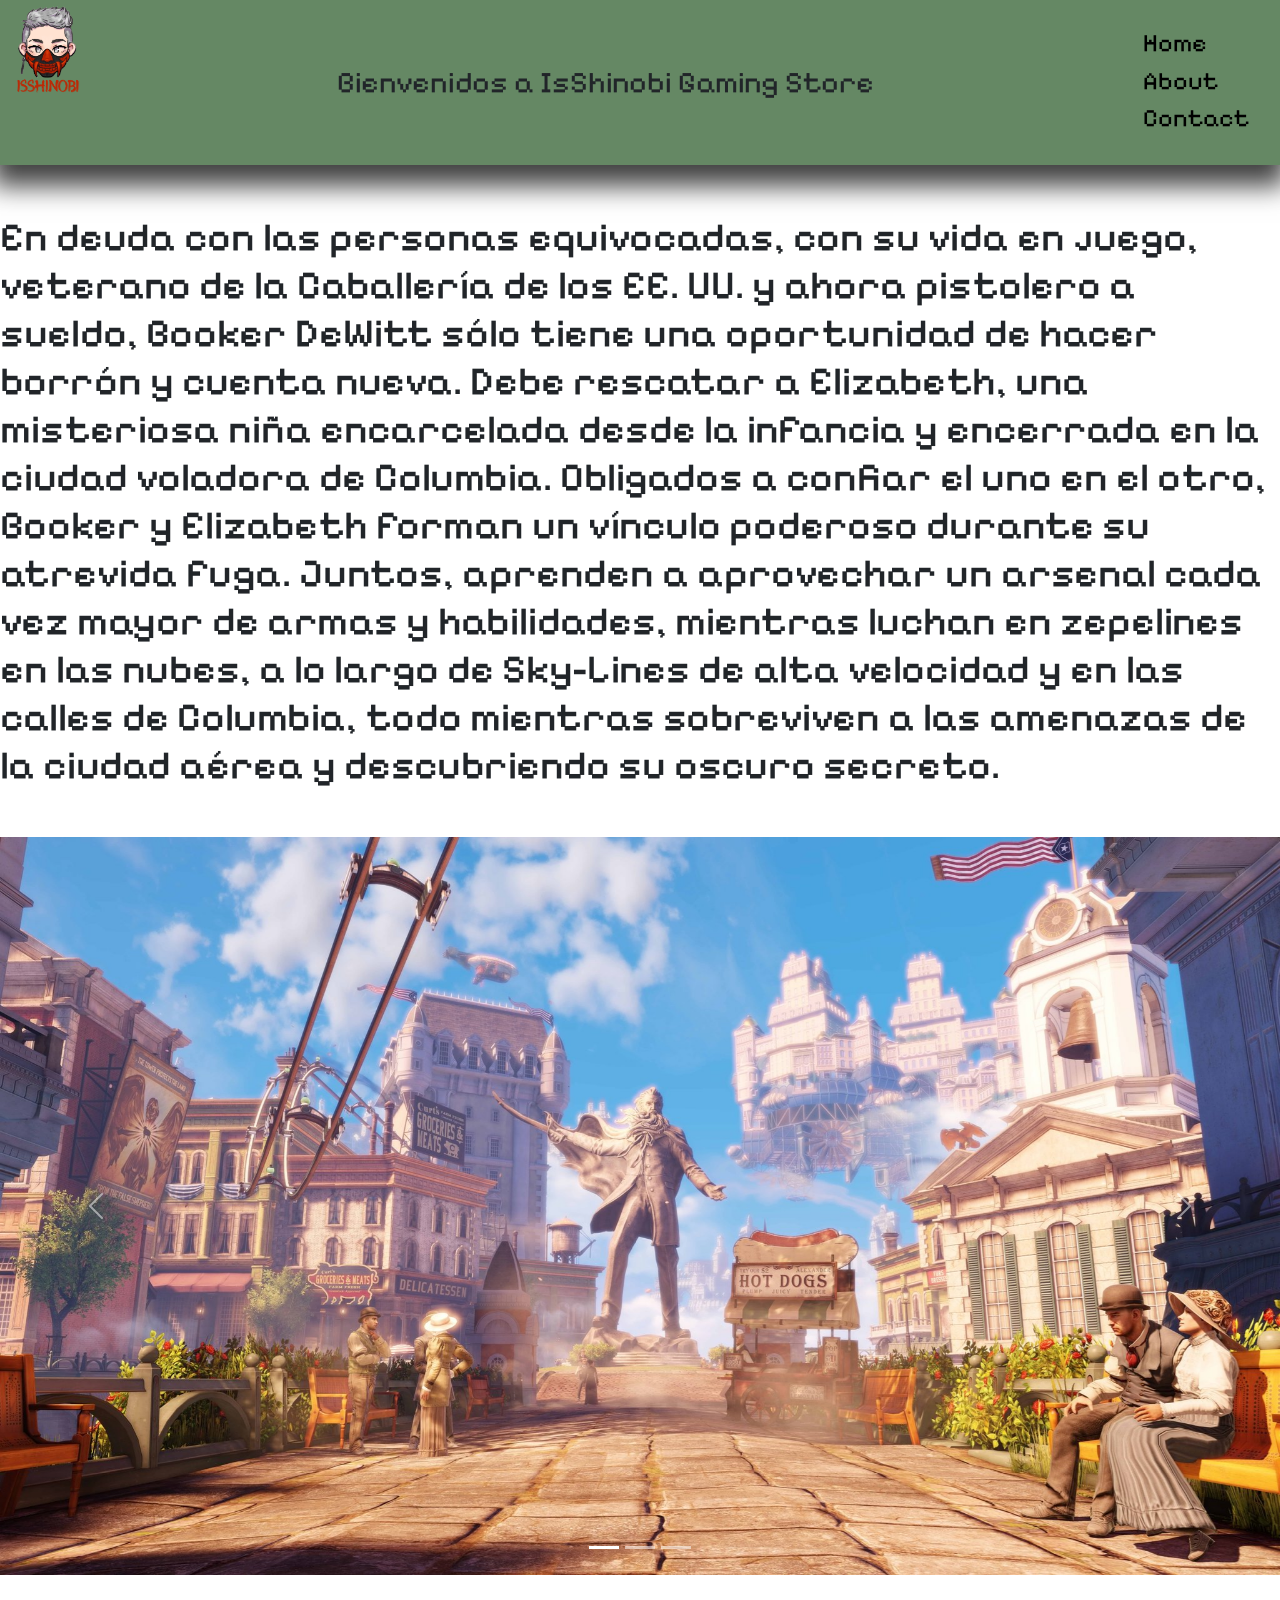
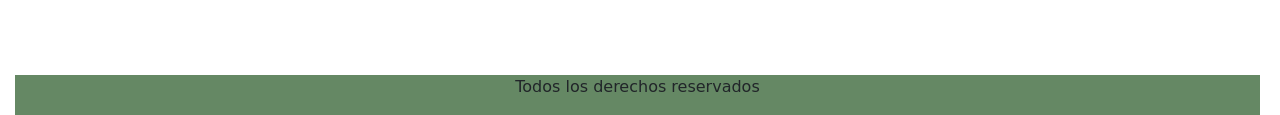
<file: pages/bioshock.html>
<!DOCTYPE html>
<html lang="en">

<head>
    <meta charset="UTF-8">
    <meta name="viewport" content="width-device-width, initial-scale=1">
    <link rel="stylesheet" href="/Assets/css/Styleresponsive.css">
    <link rel="preconnect" href="https://fonts.googleapis.com">
    <link rel="preconnect" href="https://fonts.gstatic.com" crossorigin>
    <link href="https://fonts.googleapis.com/css2?family=Bebas+Neue&family=Pixelify+Sans:wght@500&display=swap"
        rel="stylesheet">
    <link rel="preconnect" href="https://fonts.googleapis.com">
    <link rel="preconnect" href="https://fonts.gstatic.com" crossorigin>
    <link
        href="https://fonts.googleapis.com/css2?family=Bebas+Neue&family=Pixelify+Sans:wght@500&family=Roboto&display=swap"
        rel="stylesheet">
    <link href="https://cdn.jsdelivr.net/npm/bootstrap@5.3.2/dist/css/bootstrap.min.css" rel="stylesheet">
    <title>Sprint 2</title>
</head>

<body>
    <nav>
        <img class="logo" src="/Assets/img/comi lautaro.png" alt="Shino">
        <p class="presentacion">Bienvenidos a IsShinobi Gaming Store</p>
        <div class="navegacion">
            <ul class="lista-nav">
                <li><a href="/index.html">Home</a></li>
                <li><a href="/pages/about.html">About</a></li>
                <li><a href="/pages/contact.html">Contact</a></li>
            </ul>
        </div>
    </nav>

    <h1 class="mt-5">En deuda con las personas equivocadas, con su vida en juego, veterano de la Caballería de los EE. UU. y ahora pistolero a sueldo, Booker DeWitt sólo tiene una oportunidad de hacer borrón y cuenta nueva. Debe rescatar a Elizabeth, una misteriosa niña encarcelada desde la infancia y encerrada en la ciudad voladora de Columbia. Obligados a confiar el uno en el otro, Booker y Elizabeth forman un vínculo poderoso durante su atrevida fuga. Juntos, aprenden a aprovechar un arsenal cada vez mayor de armas y habilidades, mientras luchan en zepelines en las nubes, a lo largo de Sky-Lines de alta velocidad y en las calles de Columbia, todo mientras sobreviven a las amenazas de la ciudad aérea y descubriendo su oscuro secreto.</h1>
    <div id="carouselExampleIndicators" class="carousel slide mt-5">
        <div class="carousel-indicators">
            <button type="button" data-bs-target="#carouselExampleIndicators" data-bs-slide-to="0" class="active"
                aria-current="true" aria-label="Slide 1"></button>
            <button type="button" data-bs-target="#carouselExampleIndicators" data-bs-slide-to="1"
                aria-label="Slide 2"></button>
            <button type="button" data-bs-target="#carouselExampleIndicators" data-bs-slide-to="2"
                aria-label="Slide 3"></button>
        </div>
        <div class="carousel-inner">
            <div class="carousel-item active">
                <img src="/Assets/img/bioshock1.jpg" class="d-block w-100" alt="cp1">
            </div>
            <div class="carousel-item">
                <img src="/Assets/img/Bioshock2.jpg" class="d-block w-100" alt="cp2">
            </div>
            <div class="carousel-item">
                <img src="/Assets/img/Bioshock3.jpg" class="d-block w-100" alt="cp3">
            </div>
        </div>
        <button class="carousel-control-prev" type="button" data-bs-target="#carouselExampleIndicators"
            data-bs-slide="prev">
            <span class="carousel-control-prev-icon" aria-hidden="true"></span>
            <span class="visually-hidden">Previous</span>
        </button>
        <button class="carousel-control-next" type="button" data-bs-target="#carouselExampleIndicators"
            data-bs-slide="next">
            <span class="carousel-control-next-icon" aria-hidden="true"></span>
            <span class="visually-hidden">Next</span>
        </button>
    </div>

    
    <footer>
        <p> Todos los derechos reservados</p>
    </footer>

    <script src="https://cdn.jsdelivr.net/npm/bootstrap@5.3.2/dist/js/bootstrap.bundle.min.js" integrity="sha384-C6RzsynM9kWDrMNeT87bh95OGNyZPhcTNXj1NW7RuBCsyN/o0jlpcV8Qyq46cDfL" crossorigin="anonymous"></script>
</body>

</html>
</file>
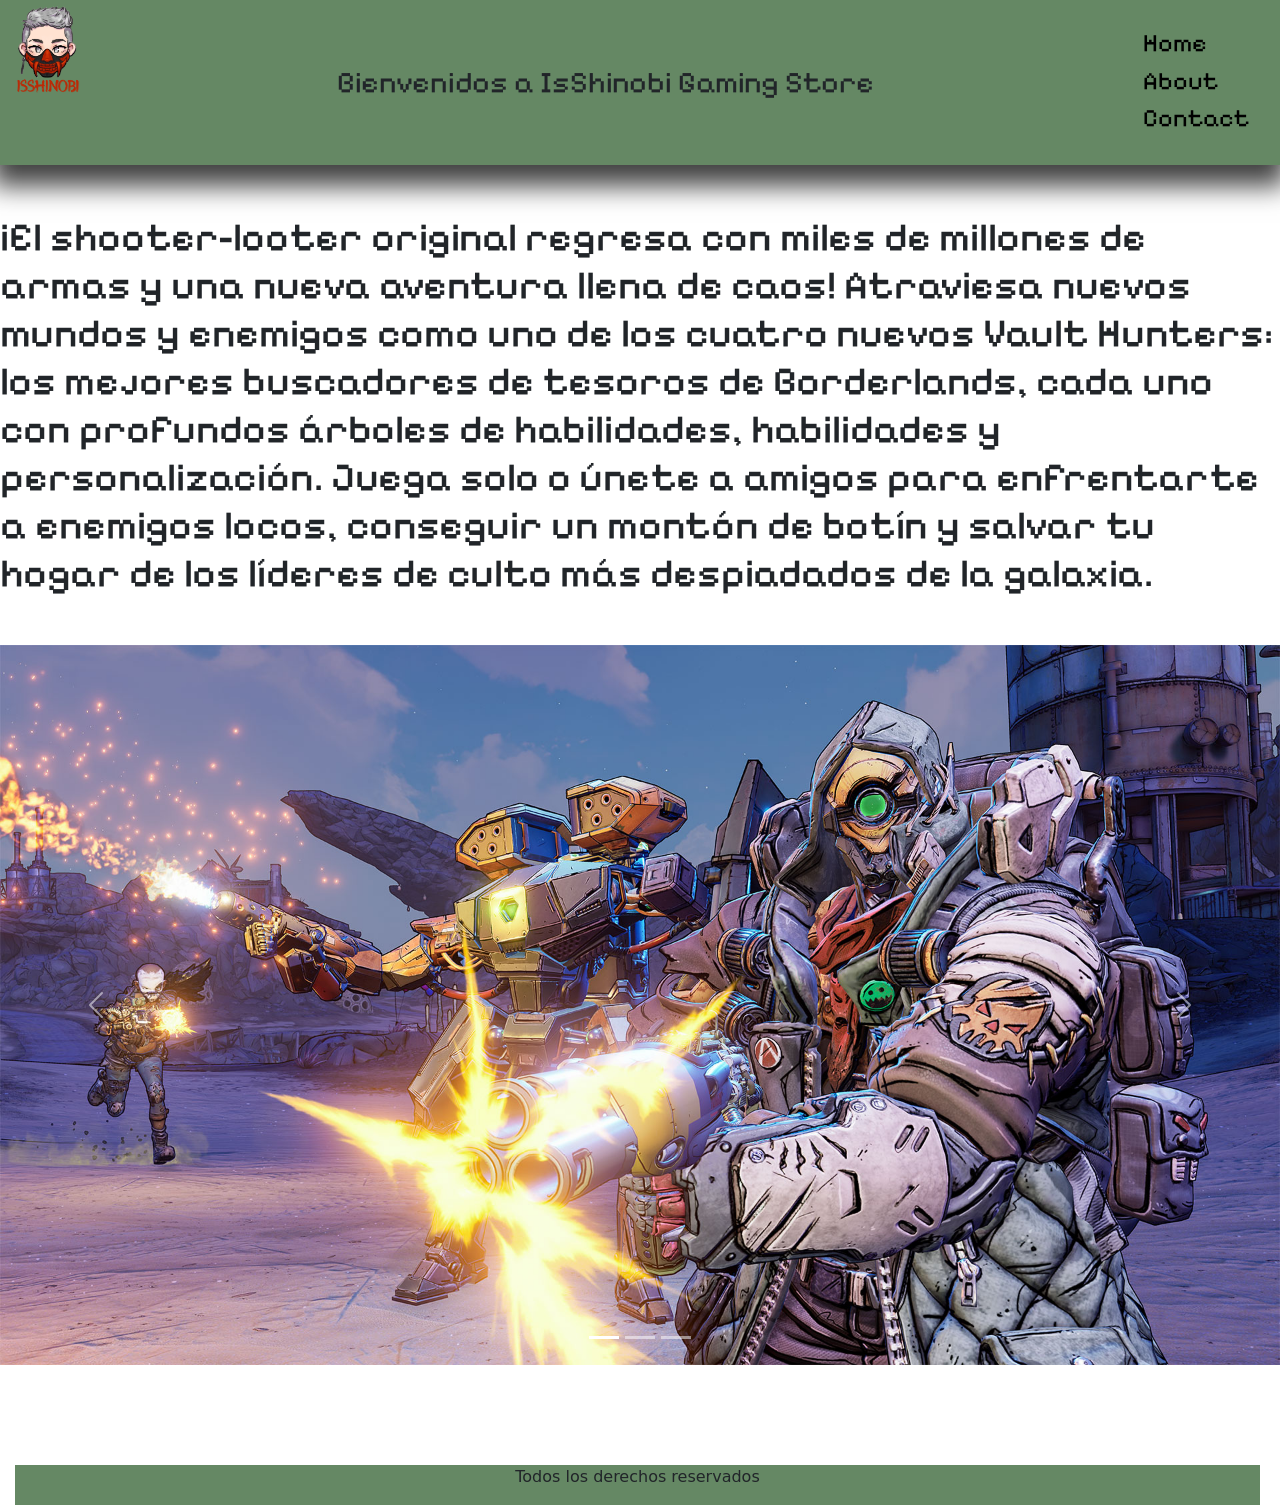
<file: pages/borderlands.html>
<!DOCTYPE html>
<html lang="en">

<head>
    <meta charset="UTF-8">
    <meta name="viewport" content="width-device-width, initial-scale=1">
    <link rel="stylesheet" href="/Assets/css/Styleresponsive.css">
    <link rel="preconnect" href="https://fonts.googleapis.com">
    <link rel="preconnect" href="https://fonts.gstatic.com" crossorigin>
    <link href="https://fonts.googleapis.com/css2?family=Bebas+Neue&family=Pixelify+Sans:wght@500&display=swap"
        rel="stylesheet">
    <link rel="preconnect" href="https://fonts.googleapis.com">
    <link rel="preconnect" href="https://fonts.gstatic.com" crossorigin>
    <link
        href="https://fonts.googleapis.com/css2?family=Bebas+Neue&family=Pixelify+Sans:wght@500&family=Roboto&display=swap"
        rel="stylesheet">
    <link href="https://cdn.jsdelivr.net/npm/bootstrap@5.3.2/dist/css/bootstrap.min.css" rel="stylesheet">
    <title>Sprint 2</title>
</head>

<body>
    <nav>
        <img class="logo" src="/Assets/img/comi lautaro.png" alt="Shino">
        <p class="presentacion">Bienvenidos a IsShinobi Gaming Store</p>
        <div class="navegacion">
            <ul class="lista-nav">
                <li><a href="/index.html">Home</a></li>
                <li><a href="/pages/about.html">About</a></li>
                <li><a href="/pages/contact.html">Contact</a></li>
            </ul>
        </div>
    </nav>

    <h1 class="mt-5">¡El shooter-looter original regresa con miles de millones de armas y una nueva aventura llena de caos! Atraviesa nuevos mundos y enemigos como uno de los cuatro nuevos Vault Hunters: los mejores buscadores de tesoros de Borderlands, cada uno con profundos árboles de habilidades, habilidades y personalización. Juega solo o únete a amigos para enfrentarte a enemigos locos, conseguir un montón de botín y salvar tu hogar de los líderes de culto más despiadados de la galaxia.</h1>
    <div id="carouselExampleIndicators" class="carousel slide mt-5">
        <div class="carousel-indicators">
            <button type="button" data-bs-target="#carouselExampleIndicators" data-bs-slide-to="0" class="active"
                aria-current="true" aria-label="Slide 1"></button>
            <button type="button" data-bs-target="#carouselExampleIndicators" data-bs-slide-to="1"
                aria-label="Slide 2"></button>
            <button type="button" data-bs-target="#carouselExampleIndicators" data-bs-slide-to="2"
                aria-label="Slide 3"></button>
        </div>
        <div class="carousel-inner">
            <div class="carousel-item active">
                <img src="/Assets/img/BL3_1.jpg" class="d-block w-100" alt="cp1">
            </div>
            <div class="carousel-item">
                <img src="/Assets/img/BL3_2.jpg" class="d-block w-100" alt="cp2">
            </div>
            <div class="carousel-item">
                <img src="/Assets/img/BL3_3.jpg" class="d-block w-100" alt="cp3">
            </div>
        </div>
        <button class="carousel-control-prev" type="button" data-bs-target="#carouselExampleIndicators"
            data-bs-slide="prev">
            <span class="carousel-control-prev-icon" aria-hidden="true"></span>
            <span class="visually-hidden">Previous</span>
        </button>
        <button class="carousel-control-next" type="button" data-bs-target="#carouselExampleIndicators"
            data-bs-slide="next">
            <span class="carousel-control-next-icon" aria-hidden="true"></span>
            <span class="visually-hidden">Next</span>
        </button>
    </div>

    
    <footer>
        <p> Todos los derechos reservados</p>
    </footer>

    <script src="https://cdn.jsdelivr.net/npm/bootstrap@5.3.2/dist/js/bootstrap.bundle.min.js" integrity="sha384-C6RzsynM9kWDrMNeT87bh95OGNyZPhcTNXj1NW7RuBCsyN/o0jlpcV8Qyq46cDfL" crossorigin="anonymous"></script>
</body>

</html>
</file>
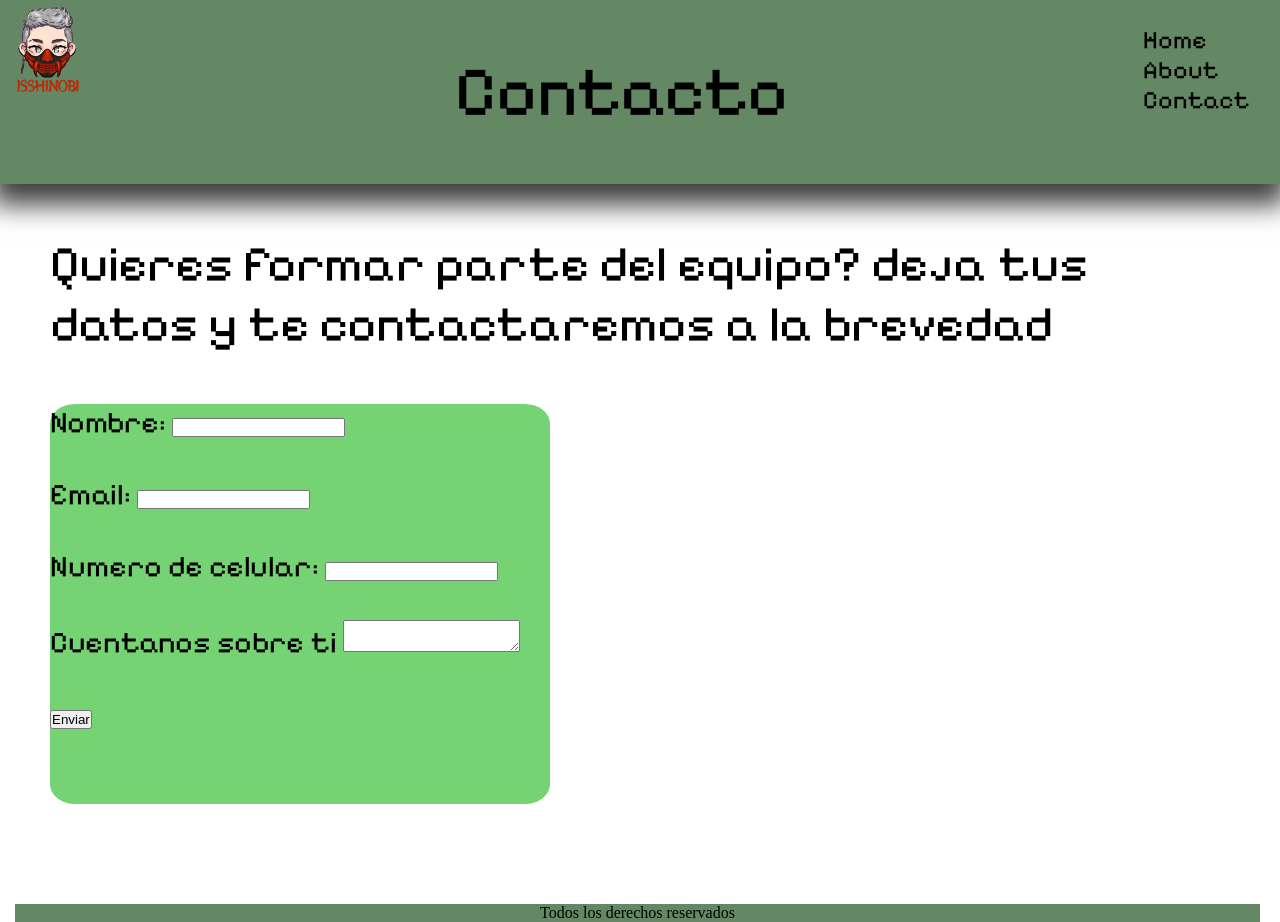
<file: pages/contact.html>
<!DOCTYPE html>
<html lang="en">

<head>        
    <meta charset="UTF-8">
    <meta name="viewport" content="initial-scale=1">
    <link rel="stylesheet" href="/Assets/css/Styleresponsive.css">
    <link rel="preconnect" href="https://fonts.googleapis.com">
    <link rel="preconnect" href="https://fonts.gstatic.com" crossorigin>
    <link href="https://fonts.googleapis.com/css2?family=Bebas+Neue&family=Pixelify+Sans:wght@500&display=swap" rel="stylesheet">
    <link rel="preconnect" href="https://fonts.googleapis.com">
    <link rel="preconnect" href="https://fonts.gstatic.com" crossorigin>
    <title>Sprint 2</title>
</head>

<body>
    <nav>
        <img class="logo" src="/Assets/img/comi lautaro.png" alt="Shino"> 
        <p class="contact">Contacto</p>
        <div class="navegacion">
            <ul class="lista-nav">
                <li><a href="/index.html">Home</a></li>
                <li><a href="/pages/about.html">About</a></li>
                <li><a href="/pages/contact.html">Contact</a></li>
            </ul>
        </div>
    </nav>

    <div class="contacto">
        <p>Quieres formar parte del equipo? deja tus datos y te contactaremos a la brevedad</p>
    </div>
    <div class="formulario">
        <form id="contact" name="contact" accept-charset="utf-8" action="" method="POST">
            <label for="nombre">Nombre:</label>
            <input  type="text" name="nombre">
            <br><br>
            <label for="email">Email:</label>
            <input  type="text" name="nombre">
            <br><br>
            <label for="phone">Numero de celular:</label>
            <input  type="text" name="nombre">
            <br><br>
            <label for="about-you">Cuentanos sobre ti</label>  
            <textarea name="name"></textarea>
            <br><br> 
            <input type="submit" value="Enviar">
        </form>
    </div>

    <footer>
        <p> Todos los derechos reservados</p>
    </footer>

</body>

</html>
</file>
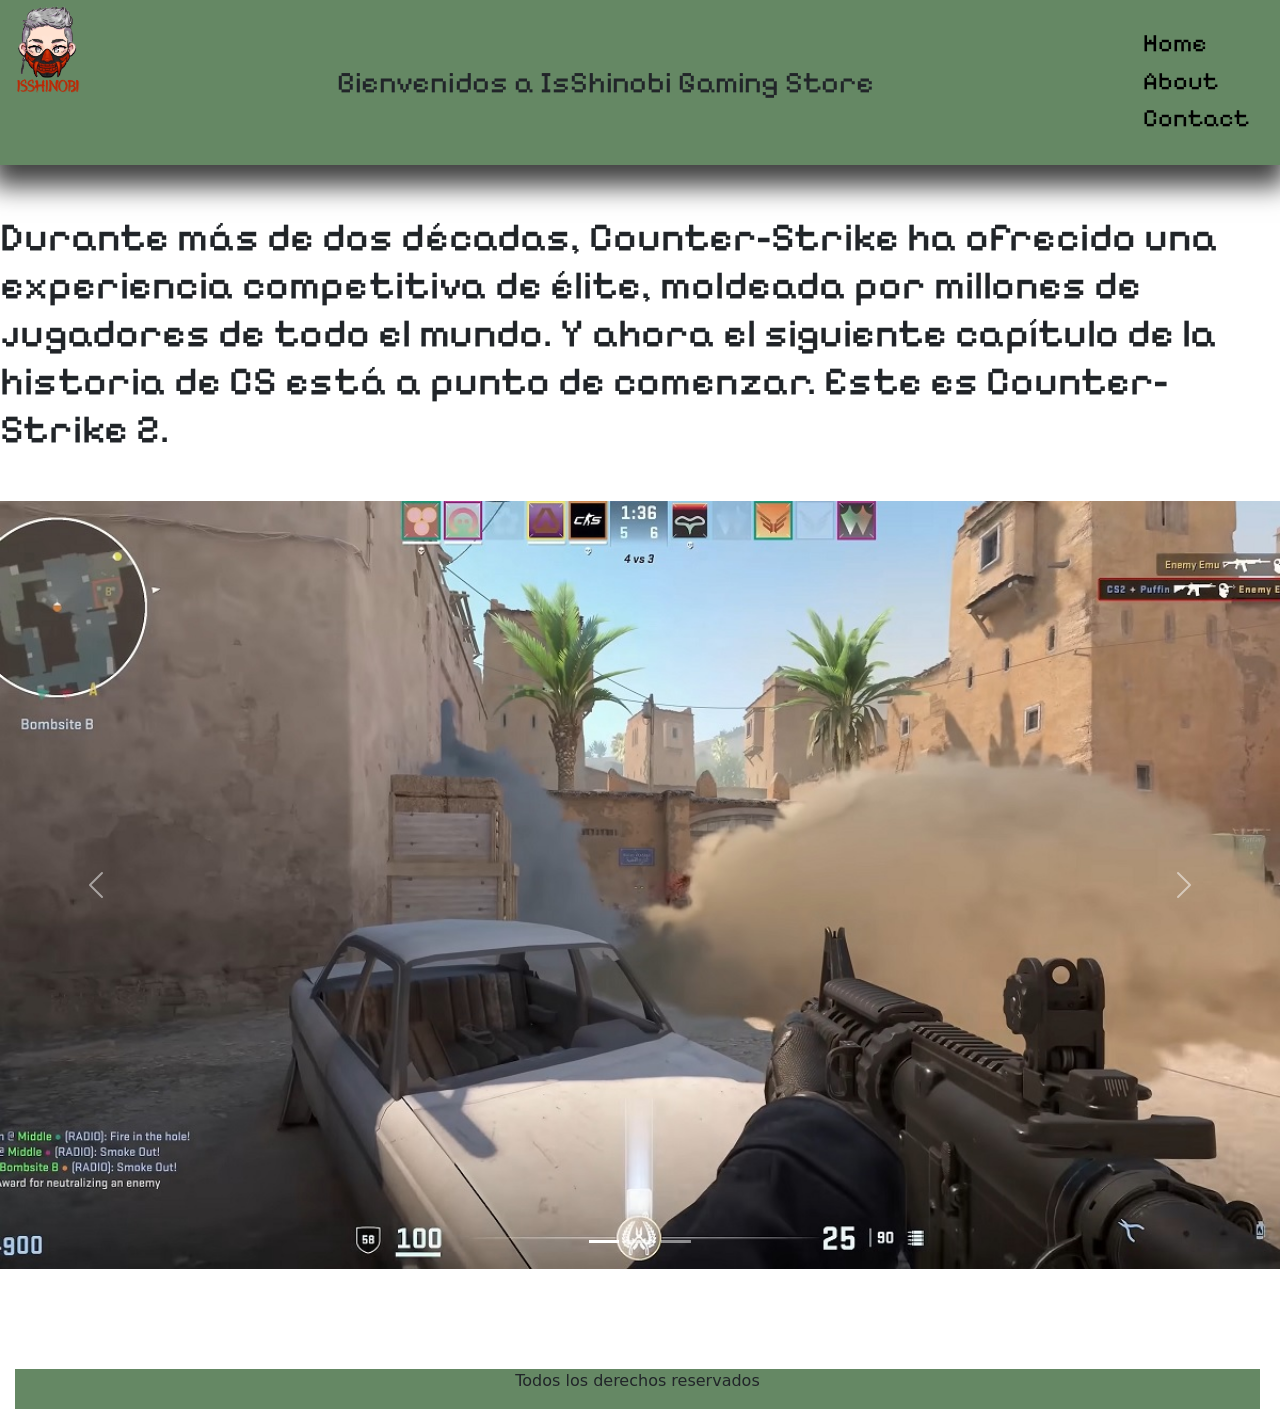
<file: pages/counter.html>
<!DOCTYPE html>
<html lang="en">

<head>
    <meta charset="UTF-8">
    <meta name="viewport" content="width-device-width, initial-scale=1">
    <link rel="stylesheet" href="/Assets/css/Styleresponsive.css">
    <link rel="preconnect" href="https://fonts.googleapis.com">
    <link rel="preconnect" href="https://fonts.gstatic.com" crossorigin>
    <link href="https://fonts.googleapis.com/css2?family=Bebas+Neue&family=Pixelify+Sans:wght@500&display=swap"
        rel="stylesheet">
    <link rel="preconnect" href="https://fonts.googleapis.com">
    <link rel="preconnect" href="https://fonts.gstatic.com" crossorigin>
    <link
        href="https://fonts.googleapis.com/css2?family=Bebas+Neue&family=Pixelify+Sans:wght@500&family=Roboto&display=swap"
        rel="stylesheet">
    <link href="https://cdn.jsdelivr.net/npm/bootstrap@5.3.2/dist/css/bootstrap.min.css" rel="stylesheet">
    <title>Sprint 2</title>
</head>

<body>
    <nav>
        <img class="logo" src="/Assets/img/comi lautaro.png" alt="Shino">
        <p class="presentacion">Bienvenidos a IsShinobi Gaming Store</p>
        <div class="navegacion">
            <ul class="lista-nav">
                <li><a href="/index.html">Home</a></li>
                <li><a href="/pages/about.html">About</a></li>
                <li><a href="/pages/contact.html">Contact</a></li>
            </ul>
        </div>
    </nav>

    <h1 class="mt-5">Durante más de dos décadas, Counter-Strike ha ofrecido una experiencia competitiva de élite, moldeada por millones de jugadores de todo el mundo. Y ahora el siguiente capítulo de la historia de CS está a punto de comenzar. Este es Counter-Strike 2.</h1>
    <div id="carouselExampleIndicators" class="carousel slide mt-5">
        <div class="carousel-indicators">
            <button type="button" data-bs-target="#carouselExampleIndicators" data-bs-slide-to="0" class="active"
                aria-current="true" aria-label="Slide 1"></button>
            <button type="button" data-bs-target="#carouselExampleIndicators" data-bs-slide-to="1"
                aria-label="Slide 2"></button>
            <button type="button" data-bs-target="#carouselExampleIndicators" data-bs-slide-to="2"
                aria-label="Slide 3"></button>
        </div>
        <div class="carousel-inner">
            <div class="carousel-item active">
                <img src="/Assets/img/CS2_1.jpg" class="d-block w-100" alt="cp1">
            </div>
            <div class="carousel-item">
                <img src="/Assets/img/CS2_2.jpg" class="d-block w-100" alt="cp2">
            </div>
            <div class="carousel-item">
                <img src="/Assets/img/CS2_3.jpg" class="d-block w-100" alt="cp3">
            </div>
        </div>
        <button class="carousel-control-prev" type="button" data-bs-target="#carouselExampleIndicators"
            data-bs-slide="prev">
            <span class="carousel-control-prev-icon" aria-hidden="true"></span>
            <span class="visually-hidden">Previous</span>
        </button>
        <button class="carousel-control-next" type="button" data-bs-target="#carouselExampleIndicators"
            data-bs-slide="next">
            <span class="carousel-control-next-icon" aria-hidden="true"></span>
            <span class="visually-hidden">Next</span>
        </button>
    </div>

    
    <footer>
        <p> Todos los derechos reservados</p>
    </footer>

    <script src="https://cdn.jsdelivr.net/npm/bootstrap@5.3.2/dist/js/bootstrap.bundle.min.js" integrity="sha384-C6RzsynM9kWDrMNeT87bh95OGNyZPhcTNXj1NW7RuBCsyN/o0jlpcV8Qyq46cDfL" crossorigin="anonymous"></script>
</body>

</html>
</file>
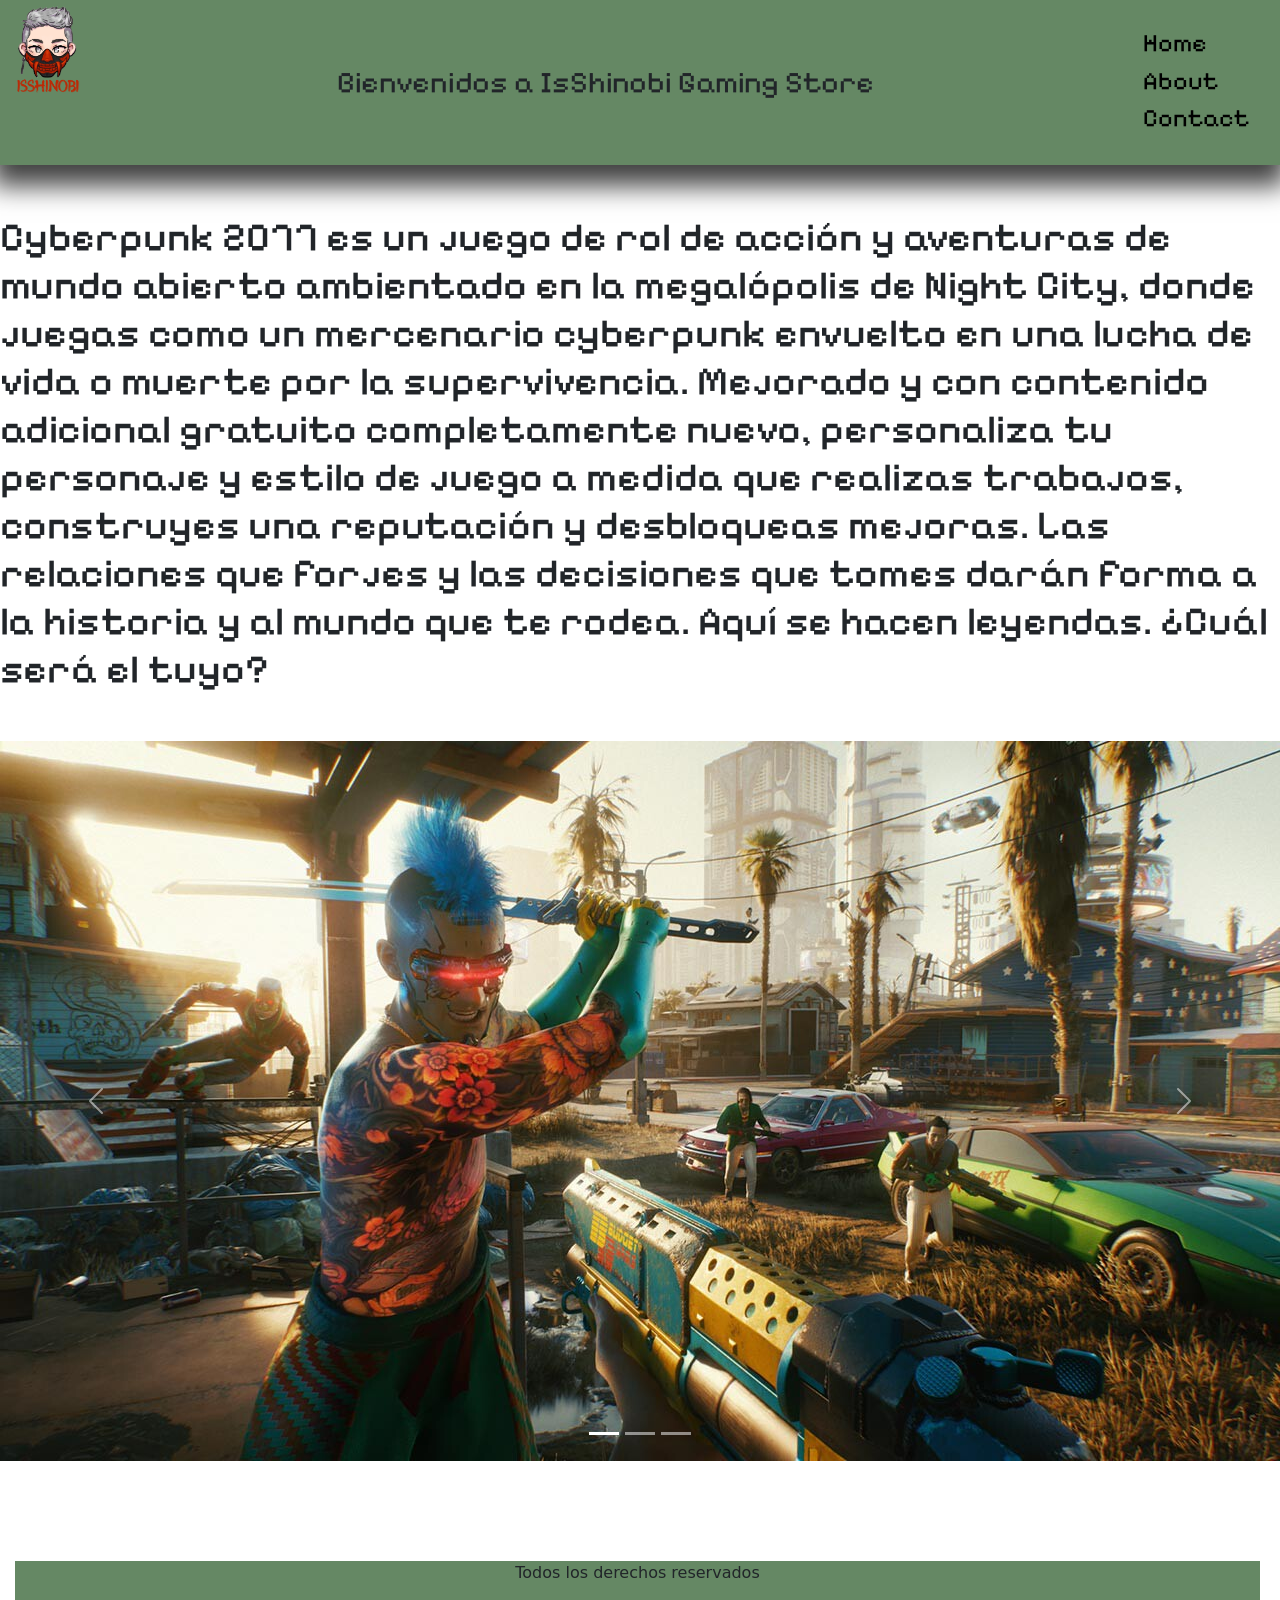
<file: pages/cyberpunk.html>
<!DOCTYPE html>
<html lang="en">

<head>
    <meta charset="UTF-8">
    <meta name="viewport" content="width-device-width, initial-scale=1">
    <link rel="stylesheet" href="/Assets/css/Styleresponsive.css">
    <link rel="preconnect" href="https://fonts.googleapis.com">
    <link rel="preconnect" href="https://fonts.gstatic.com" crossorigin>
    <link href="https://fonts.googleapis.com/css2?family=Bebas+Neue&family=Pixelify+Sans:wght@500&display=swap"
        rel="stylesheet">
    <link rel="preconnect" href="https://fonts.googleapis.com">
    <link rel="preconnect" href="https://fonts.gstatic.com" crossorigin>
    <link
        href="https://fonts.googleapis.com/css2?family=Bebas+Neue&family=Pixelify+Sans:wght@500&family=Roboto&display=swap"
        rel="stylesheet">
    <link href="https://cdn.jsdelivr.net/npm/bootstrap@5.3.2/dist/css/bootstrap.min.css" rel="stylesheet">
    <title>Sprint 2</title>
</head>

<body>
    <nav>
        <img class="logo" src="/Assets/img/comi lautaro.png" alt="Shino">
        <p class="presentacion">Bienvenidos a IsShinobi Gaming Store</p>
        <div class="navegacion">
            <ul class="lista-nav">
                <li><a href="/index.html">Home</a></li>
                <li><a href="/pages/about.html">About</a></li>
                <li><a href="/pages/contact.html">Contact</a></li>
            </ul>
        </div>
    </nav>

    <h1 class="mt-5">Cyberpunk 2077 es un juego de rol de acción y aventuras de mundo abierto ambientado en la megalópolis de Night City, donde juegas como un mercenario cyberpunk envuelto en una lucha de vida o muerte por la supervivencia. Mejorado y con contenido adicional gratuito completamente nuevo, personaliza tu personaje y estilo de juego a medida que realizas trabajos, construyes una reputación y desbloqueas mejoras. Las relaciones que forjes y las decisiones que tomes darán forma a la historia y al mundo que te rodea. Aquí se hacen leyendas. ¿Cuál será el tuyo?</h1>
    <div id="carouselExampleIndicators" class="carousel slide mt-5">
        <div class="carousel-indicators">
            <button type="button" data-bs-target="#carouselExampleIndicators" data-bs-slide-to="0" class="active"
                aria-current="true" aria-label="Slide 1"></button>
            <button type="button" data-bs-target="#carouselExampleIndicators" data-bs-slide-to="1"
                aria-label="Slide 2"></button>
            <button type="button" data-bs-target="#carouselExampleIndicators" data-bs-slide-to="2"
                aria-label="Slide 3"></button>
        </div>
        <div class="carousel-inner">
            <div class="carousel-item active">
                <img src="/Assets/img/CP1.jpg" class="d-block w-100" alt="cp1">
            </div>
            <div class="carousel-item">
                <img src="/Assets/img/CP2.jpg" class="d-block w-100" alt="cp2">
            </div>
            <div class="carousel-item">
                <img src="/Assets/img/CP3.jpg" class="d-block w-100" alt="cp3">
            </div>
        </div>
        <button class="carousel-control-prev" type="button" data-bs-target="#carouselExampleIndicators"
            data-bs-slide="prev">
            <span class="carousel-control-prev-icon" aria-hidden="true"></span>
            <span class="visually-hidden">Previous</span>
        </button>
        <button class="carousel-control-next" type="button" data-bs-target="#carouselExampleIndicators"
            data-bs-slide="next">
            <span class="carousel-control-next-icon" aria-hidden="true"></span>
            <span class="visually-hidden">Next</span>
        </button>
    </div>

    
    <footer>
        <p> Todos los derechos reservados</p>
    </footer>

    <script src="https://cdn.jsdelivr.net/npm/bootstrap@5.3.2/dist/js/bootstrap.bundle.min.js" integrity="sha384-C6RzsynM9kWDrMNeT87bh95OGNyZPhcTNXj1NW7RuBCsyN/o0jlpcV8Qyq46cDfL" crossorigin="anonymous"></script>
</body>

</html>
</file>
<file: Assets/css/Styleresponsive.css>
* {
    margin: 0;
    padding: 0;
    /* Fuente totalitaria pagina */
}
/* Inicio nav */
@media (min-width: 480px) {
    nav {
            display: flex;
            flex-wrap: wrap ;
            background-color: #658864;
            justify-content: space-between;
            font-size: 10px;
            -webkit-box-shadow: -1px 14px 25px 7px rgba(0, 0, 0, 0.75);
            -moz-box-shadow: -1px 14px 25px 7px rgba(0, 0, 0, 0.75);
            box-shadow: -1px 14px 25px 7px rgba(0, 0, 0, 0.75);
        }
    
        .logo {
            height: 100px;
            width: 100px;
        }
    
        .presentacion {
            font-family: 'Bebas Neue', sans-serif;
            font-family: 'Pixelify Sans', cursive;
            display: flex;
            flex-wrap: wrap;
            margin: 60px;
            font-size: 20px;
        }
    
        .navegacion {
            font-family: 'Bebas Neue', sans-serif;
            font-family: 'Pixelify Sans', cursive;
            display: flex;
            justify-content: space-between;
            margin-right: 10px;
            margin-top: 25px;
            font-size: 25px;

        }
    
        .lista-nav li {
            margin-right: 20px;
            justify-content: center;
            list-style: none;
        }
    
        .lista-nav li a {
            text-decoration: none;
            color: black;
        }
}
@media (min-width: 720px) {
    nav {
            display: flex;
            background-color: #658864;
            justify-content: space-between;
            font-size: 20px;
            -webkit-box-shadow: -1px 14px 25px 7px rgba(0, 0, 0, 0.75);
            -moz-box-shadow: -1px 14px 25px 7px rgba(0, 0, 0, 0.75);
            box-shadow: -1px 14px 25px 7px rgba(0, 0, 0, 0.75);
        }
    
        .logo {
            height: 100px;
            width: 100px;
        }
    
        .presentacion {
            font-family: 'Bebas Neue', sans-serif;
            font-family: 'Pixelify Sans', cursive;
            display: flex;
            flex-wrap: wrap;
            margin: 60px;
            font-size: 30px;
        }
    
        .navegacion {
            font-family: 'Bebas Neue', sans-serif;
            font-family: 'Pixelify Sans', cursive;
            display: flex;
            justify-content: space-between;
            margin-right: 10px;
            margin-top: 25px;
            font-size: 25px;
        }
    
        .lista-nav li {
            margin-right: 20px;
            justify-content: center;
            list-style: none;
        }
    
        .lista-nav li a {
            text-decoration: none;
            color: black;
        }
}

/* Fin nav */

/* Contenido de la pagina */
@media (min-width: 480px) {
    .articulo img{
        /* display: flex */
        height: 300px;
        width: 300px;
        border-radius: 10%;
    }
    .container-caja{
        display: flex;
        flex-wrap: wrap;
        margin-top: 50px;
        justify-content: space-between;
        
    }
    .articulo {
        border-radius: 10%;
        height: 330px;
        width: 300px;
        background-color: green;
        text-align: center;
        font-family: 'Bebas Neue', sans-serif;
        font-family: 'Pixelify Sans', cursive;
        font-family: 'Roboto', sans-serif;
        font-size: 17px;
    }
    
    .header{
        position: relative;
        color: white;
        text-shadow: 1px 1px 8px rgba(0,0,0,0.6);
    }
    
    footer{
        display: flex;
        margin-left: 15px;
    }
    
    .about{
        font-family: 'Bebas Neue', sans-serif;
        font-family: 'Pixelify Sans', cursive;
        display: flex;
        flex-wrap: wrap;
        margin: 50px;
        font-size: 60px;
    
    }
    
    .contact{
        font-family: 'Bebas Neue', sans-serif;
        font-family: 'Pixelify Sans', cursive;
        display: flex;
        flex-wrap: wrap;
        margin: 50px;
        font-size: 70px;
    
    }
    
    .quienes{
        display: flex;
        text-align: center;
        margin-top: 350px;
        margin-left: 30px;
        margin-right: 30px;
        font-size: x-large;
        font-family: 'Bebas Neue', sans-serif;
        font-family: 'Pixelify Sans', cursive;
    }
    
    .contacto{
        font-family: 'Bebas Neue', sans-serif;
        font-family: 'Pixelify Sans', cursive;
        display: flex;
        margin: 50px;
        font-size: 50px;
    }
    
    .formulario{
        margin-left: 50px;
        margin-top: 50px;
        font-family: 'Bebas Neue', sans-serif;
        font-family: 'Pixelify Sans', cursive;
        font-size: 30px;
        background-color: #76d373;
        width: 500px;
        height: 400px;
        border-radius: 5%;
    }

    footer {
        display: flex;
        justify-content: space-evenly;
        margin-top: 100px;
        background-color:  #658864 ;
        margin-right: 20px;
        list-style: none;
    
    }
}

@media (min-width: 720px) {
    .articulo img{
        /* display: flex */
        height: 300px;
        width: 300px;
        border-radius: 10%;
    }
    .container-caja{
        display: flex;
        margin-top: 50px;
        justify-content: space-evenly;
    
    }
    .articulo {
        border-radius: 10%;
        height: 300px;
        width: 270px;
        background-color: green;
        text-align: center;
        font-family: 'Bebas Neue', sans-serif;
        font-family: 'Pixelify Sans', cursive;
        font-family: 'Roboto', sans-serif;
        font-size: 17px;
    }
    
    .header{
        position: relative;
        color: white;
        text-shadow: 1px 1px 8px rgba(0,0,0,0.6);
    }
    
    footer{
        display: flex;
        margin-left: 15px;
    }
    
    .about{
        font-family: 'Bebas Neue', sans-serif;
        font-family: 'Pixelify Sans', cursive;
        display: flex;
        flex-wrap: wrap;
        margin: 50px;
        font-size: 60px;
    
    }
    
    .contact{
        font-family: 'Bebas Neue', sans-serif;
        font-family: 'Pixelify Sans', cursive;
        display: flex;
        flex-wrap: wrap;
        margin: 50px;
        font-size: 70px;
    
    }
    
    .quienes{
        display: flex;
        text-align: center;
        margin-top: 350px;
        margin-left: 30px;
        margin-right: 30px;
        font-size: x-large;
        font-family: 'Bebas Neue', sans-serif;
        font-family: 'Pixelify Sans', cursive;
    }
    
    .contacto{
        font-family: 'Bebas Neue', sans-serif;
        font-family: 'Pixelify Sans', cursive;
        display: flex;
        margin: 50px;
        font-size: 50px;
    }
    
    .formulario{
        margin-left: 50px;
        margin-top: 50px;
        font-family: 'Bebas Neue', sans-serif;
        font-family: 'Pixelify Sans', cursive;
        font-size: 30px;
        background-color: #76d373;
        width: 500px;
        height: 400px;
        border-radius: 5%;
    }

    footer {
        display: flex;
        justify-content: space-evenly;
        margin-top: 100px;
        background-color:  #658864 ;
        margin-right: 20px;
        list-style: none;
    
    }
}
@media (min-width: 1024px) {
    .articulo img{
        /* display: flex */
        height: 300px;
        width: 300px;
        border-radius: 10%;
    }
    .container-caja{
        display: flex;
        margin-top: 50px;
        justify-content: space-evenly;
    
    }
    .articulo {
        border-radius: 10%;
        height: 330px;
        width: 300px;
        background-color: green;
        text-align: center;
        font-family: 'Bebas Neue', sans-serif;
        font-family: 'Pixelify Sans', cursive;
        font-family: 'Roboto', sans-serif;
        font-size: 17px;
    }
    
    .header{
        position: relative;
        color: white;
        text-shadow: 1px 1px 8px rgba(0,0,0,0.6);
    }
    
    footer{
        display: flex;
        margin-left: 15px;
    }
    
    .about{
        font-family: 'Bebas Neue', sans-serif;
        font-family: 'Pixelify Sans', cursive;
        display: flex;
        flex-wrap: wrap;
        margin: 50px;
        font-size: 60px;
    
    }
    
    .contact{
        font-family: 'Bebas Neue', sans-serif;
        font-family: 'Pixelify Sans', cursive;
        display: flex;
        flex-wrap: wrap;
        margin: 50px;
        font-size: 70px;
    
    }
    
    .quienes{
        display: flex;
        text-align: center;
        margin-top: 350px;
        margin-left: 30px;
        margin-right: 30px;
        font-size: x-large;
        font-family: 'Bebas Neue', sans-serif;
        font-family: 'Pixelify Sans', cursive;
    }
    
    .contacto{
        font-family: 'Bebas Neue', sans-serif;
        font-family: 'Pixelify Sans', cursive;
        display: flex;
        margin: 50px;
        font-size: 50px;
    }
    
    .formulario{
        margin-left: 50px;
        margin-top: 50px;
        font-family: 'Bebas Neue', sans-serif;
        font-family: 'Pixelify Sans', cursive;
        font-size: 30px;
        background-color: #76d373;
        width: 500px;
        height: 400px;
        border-radius: 5%;
    }

    footer {
        display: flex;
        justify-content: space-evenly;
        margin-top: 100px;
        background-color:  #658864 ;
        margin-right: 20px;
        list-style: none;
    
    }
    h1{
        color: red;
        font-family: 'Bebas Neue', sans-serif;
        font-family: 'Pixelify Sans', cursive;
    }
}
</file>
